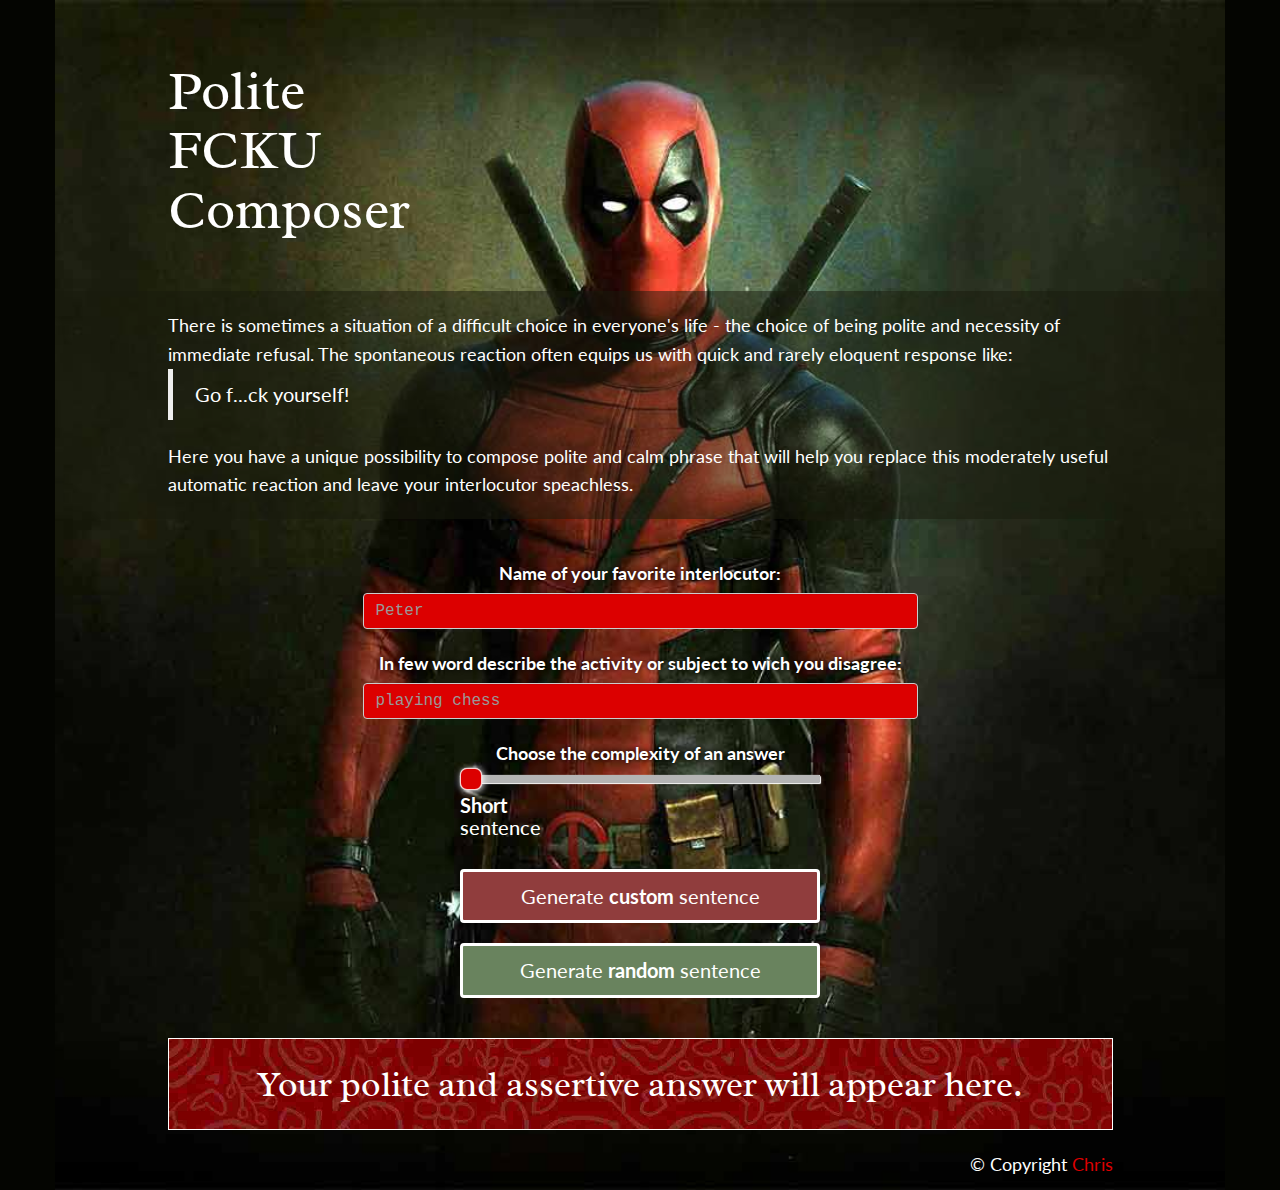
<file: project 5/project5/index.html>
<!doctype html>
<html>

<head>
  <meta name="viewport" content="width=device-width, initial-scale=1.0">
  <meta charset="utf-8">
  <meta name="description" content="Simple, funny and a bit suicidal way to compose assertive refusal.">

  <!-- Twitter Card data -->
  <meta name="twitter:card" content="Simple, funny and a bit suicidal way to compose assertive refusal."/>
  <meta name="twitter:site" content="@kristoferekuku"/>
  <meta name="twitter:title" content="Polite FCKU Composer"/>
  <meta name="twitter:description" content="Simple, funny and a bit suicidal way to compose assertive refusal."/>
  <meta name="twitter:creator" content="@kristoferekuku"/>
  <meta name="twitter:image" content="http://coaching.o12.pl/project5/images/icon.jpg"/>

  <!-- Open Graph data -->
  <meta property="og:title" content="Polite FCKU Composer" />
  <meta property="og:type" content="article" />
  <meta property="og:url" content="http://coaching.o12.pl/project5/" />
  <meta property="og:image" content="http://coaching.o12.pl/project5/images/icon.jpg" />
  <meta property="og:description" content="Simple, funny and a bit suicidal way to compose assertive refusal." />
  <meta property="og:site_name" content="FCKU composer" />
  <meta property="fb:admins" content="kristoferekuku" />

  <link rel="stylesheet" href="./css/bootstrap.min.css">
  <link rel="stylesheet" href="./css/bootstrap-theme.min.css">
  <link rel="stylesheet" href="./css/style.css">
  <title>Polite FCKU Composer</title>

</head>

<body>
  <div class="container">
    <header class="row">
      <div class="hidden-xs col-sm-1">
      </div>
      <div class="col-xs-12 col-sm-4">
        <h1>
          Polite <br>FCKU <br>Composer
        </h1>
      </div>
      <div class="hidden-xs col-sm-1">
      </div>
    </header>
    <div class="main">
      <section id="introduction" class="row">
        <div class="hidden-xs col-sm-1">
        </div>
        <div class="col-xs-12 col-sm-10">
          There is sometimes a situation of a difficult choice in everyone's life - the choice of being polite and necessity of immediate refusal. The spontaneous reaction often equips us with quick and rarely eloquent response like:
          <blockquote cite="http://">
            Go f...ck yourself!
          </blockquote>

          Here you have a unique possibility to compose polite and calm phrase that will help you replace this moderately useful automatic reaction and leave your interlocutor speachless.
        </div>
        <div class="hidden-xs col-sm-1">
        </div>
      </section>
      <section id="controls" class="row">
        <div class="col-xs-12 col-sm-8 col-sm-offset-2 col-md-6 col-md-offset-3">
          <label for="interlocutor">Name of your favorite interlocutor:</label>
          <input type="text" class="form-control" name="interlocutor" id="interlocutor" value="" placeholder="Peter">
          <div class="alert hidden">
            *This field should contain letters or numbers and can not be empty
          </div>
        </div>
        <div class="col-xs-12 col-sm-8 col-sm-offset-2 col-md-6 col-md-offset-3">
          <label for="activity">In few word describe the activity or subject to wich you disagree:</label>
          <input type="text" class="form-control" name="activity" id="activity" value="" placeholder="playing chess">
          <div class="alert hidden">
            *This field should contain letters or numbers and can not be empty
          </div>
        </div>
        <div class="col-xs-8 col-xs-offset-2 col-sm-4 col-sm-offset-4">
          <label for="length">Choose the complexity of an answer</label>
          <input type="range" name="complexity" id="complexity" value="1" min="1" max="3" step="1" onchange='handleChangeComplexity(event, "complexity", "sentence-complexity")'>
          <h4 class="text-left" id="sentence-complexity" ><strong>Short</strong><br/> sentence</h4>
        </div>
        <div class="col-xs-8 col-xs-offset-2 col-sm-6 col-sm-offset-3 col-md-4 col-md-offset-4">
          <button class="btn" type="button" id="generate-custom" name="button" value="" onclick='handleClickCustomButton("interlocutor", "activity", "complexity", "answer")'>Generate <strong>custom</strong> sentence</button>
        </div>
        <div class="col-xs-8 col-xs-offset-2 col-sm-6 col-sm-offset-3 col-md-4 col-md-offset-4">
          <button class="btn" type="button" id="generate-default" name="button" value="" onclick='handleClickDefaultButton("complexity", "answer")'>Generate <strong>random</strong> sentence</button>
        </div>
      </section>
      <section id="result" class="row">
        <div class="col-xs-12 col-sm-10 col-sm-offset-1">
          <div id="answer">
            Your polite and assertive answer will appear here.
          </div>
        </div>
      </section>
    </div>
    <footer class="row">
      <div class="col-xs-12 col-sm-10 col-sm-offset-1">
        <a class="hidden" href="http://www.freepik.com/free-vector/pink-valentines-pattern-with-hearts-and-plants_1023157.htm">Pattern designed by Freepik</a>
        &copy; Copyright <a href="http://github.com/kristoferek">Chris</a>
      </div>
    </footer>

  </div>
  <script src="./js/app.js"></script>
</body>

</html>
</file>
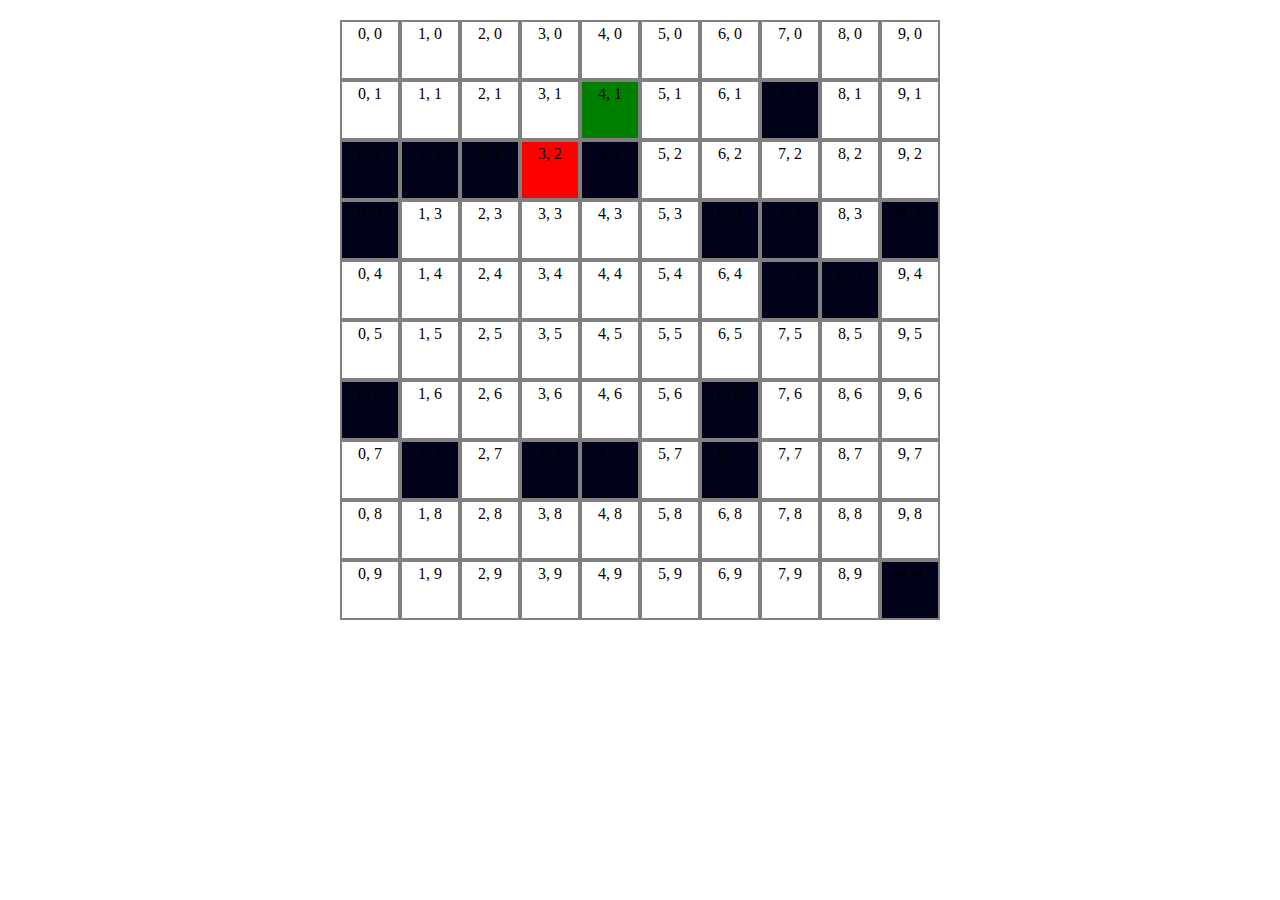
<file: project 6/step 1/index.html>
<!doctype html>
<html>

<head>
  <meta name="viewport" content="width=device-width, initial-scale=1.0">
  <meta charset="utf-8">
  <meta name="description" content="Simple, funny game in js.">

  <!-- Twitter Card data -->
  <meta name="twitter:card" content="Simple, funny game in js."/>
  <meta name="twitter:site" content="@kristoferekuku"/>
  <meta name="twitter:title" content="Game - Shoot him down!"/>
  <meta name="twitter:description" content="Simple, funny game in js."/>
  <meta name="twitter:creator" content="@kristoferekuku"/>
  <meta name="twitter:image" content="http://coaching.o12.pl/project5/images/icon.jpg"/>

  <!-- Open Graph data -->
  <meta property="og:title" content="Shoot him down!" />
  <meta property="og:type" content="article" />
  <meta property="og:url" content="http://coaching.o12.pl/project6/" />
  <meta property="og:image" content="" />
  <meta property="og:description" content="Simple, funny game in js." />
  <meta property="og:site_name" content="Shoot him down!" />
  <meta property="fb:admins" content="kristoferekuku" />

  <link rel="stylesheet" href="./css/normalize.css">
  <link rel="stylesheet" href="./css/style.css">
  <title>Game - Shoot him down!</title>

</head>

<body>
  <div class="container">
    <section>
      <div class="" id="informations">

      </div>
    </section>
    <div class="" id="board">

    </div>
    <section>
    </section>

  </div>
  <script src="https://ajax.googleapis.com/ajax/libs/jquery/3.2.1/jquery.min.js"></script>
  <script src="./js/app.js"></script>
</body>

</html>
</file>
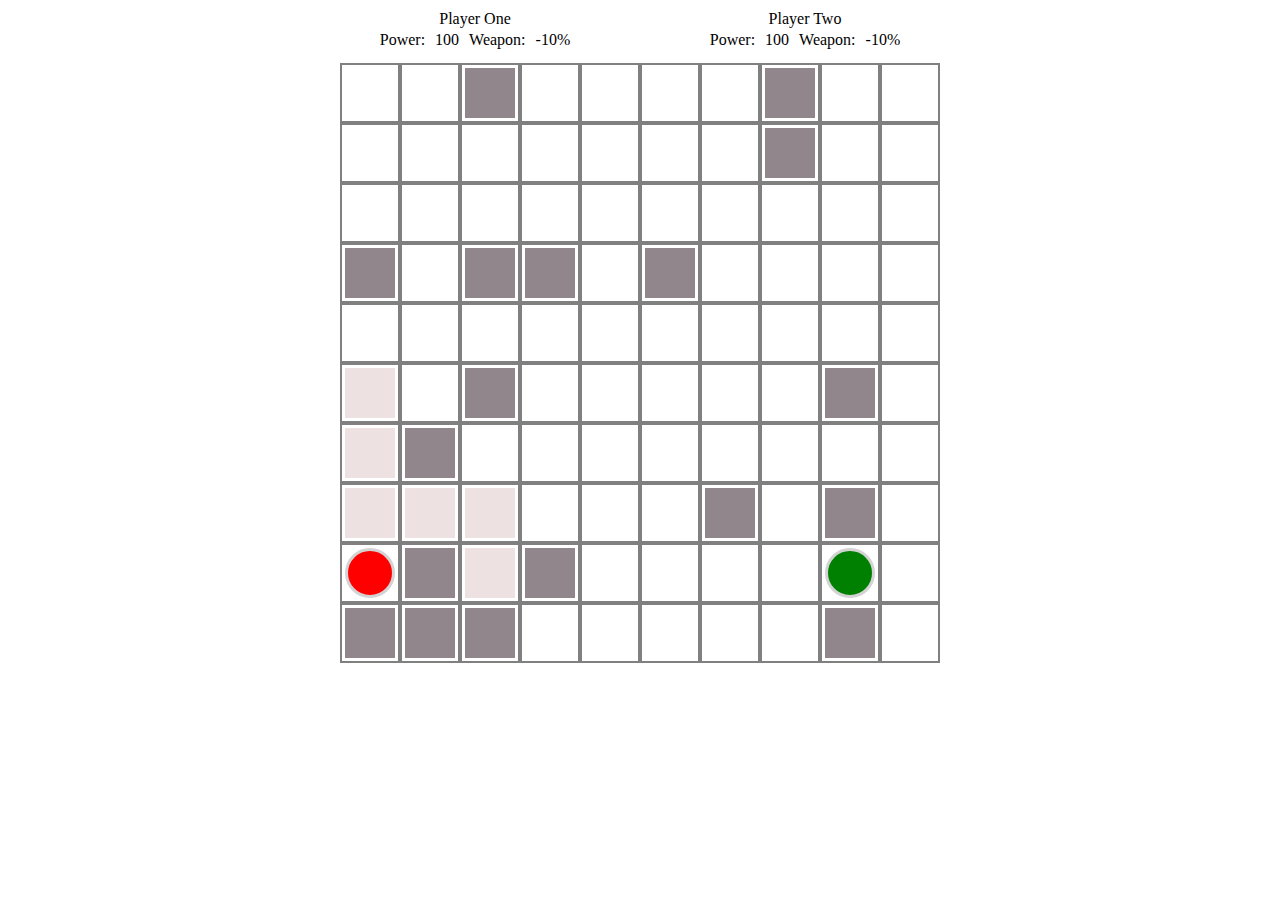
<file: project 6/step 2/index.html>
<!doctype html>
<html>

<head>
  <meta name="viewport" content="width=device-width, initial-scale=1.0">
  <meta charset="utf-8">
  <meta name="description" content="Simple, funny game in js.">

  <!-- Twitter Card data -->
  <meta name="twitter:card" content="Simple, funny game in js."/>
  <meta name="twitter:site" content="@kristoferekuku"/>
  <meta name="twitter:title" content="Game - Shoot him down!"/>
  <meta name="twitter:description" content="Simple, funny game in js."/>
  <meta name="twitter:creator" content="@kristoferekuku"/>
  <meta name="twitter:image" content="http://coaching.o12.pl/project5/images/icon.jpg"/>

  <!-- Open Graph data -->
  <meta property="og:title" content="Shoot him down!" />
  <meta property="og:type" content="article" />
  <meta property="og:url" content="http://coaching.o12.pl/project6/" />
  <meta property="og:image" content="" />
  <meta property="og:description" content="Simple, funny game in js." />
  <meta property="og:site_name" content="Shoot him down!" />
  <meta property="fb:admins" content="kristoferekuku" />

  <link rel="stylesheet" href="./css/normalize.css">
  <link rel="stylesheet" href="./css/style.css">
  <title>Game - Shoot him down!</title>

</head>

<body>
  <div class="container">
    <section>
      <div class="" id="informations">

      </div>
    </section>
    <div class="" id="board">

    </div>
    <section>
    </section>

  </div>
  <script src="./js/jquery-3.1.1.min.js"></script>
  <script src="./js/game.js" type="text/javascript" charset="utf-8"></script>
  <script src="./js/display.js"></script>
  <script src="./js/handle.js"></script>
  <script src="./js/app.js"></script>
</body>

</html>
</file>
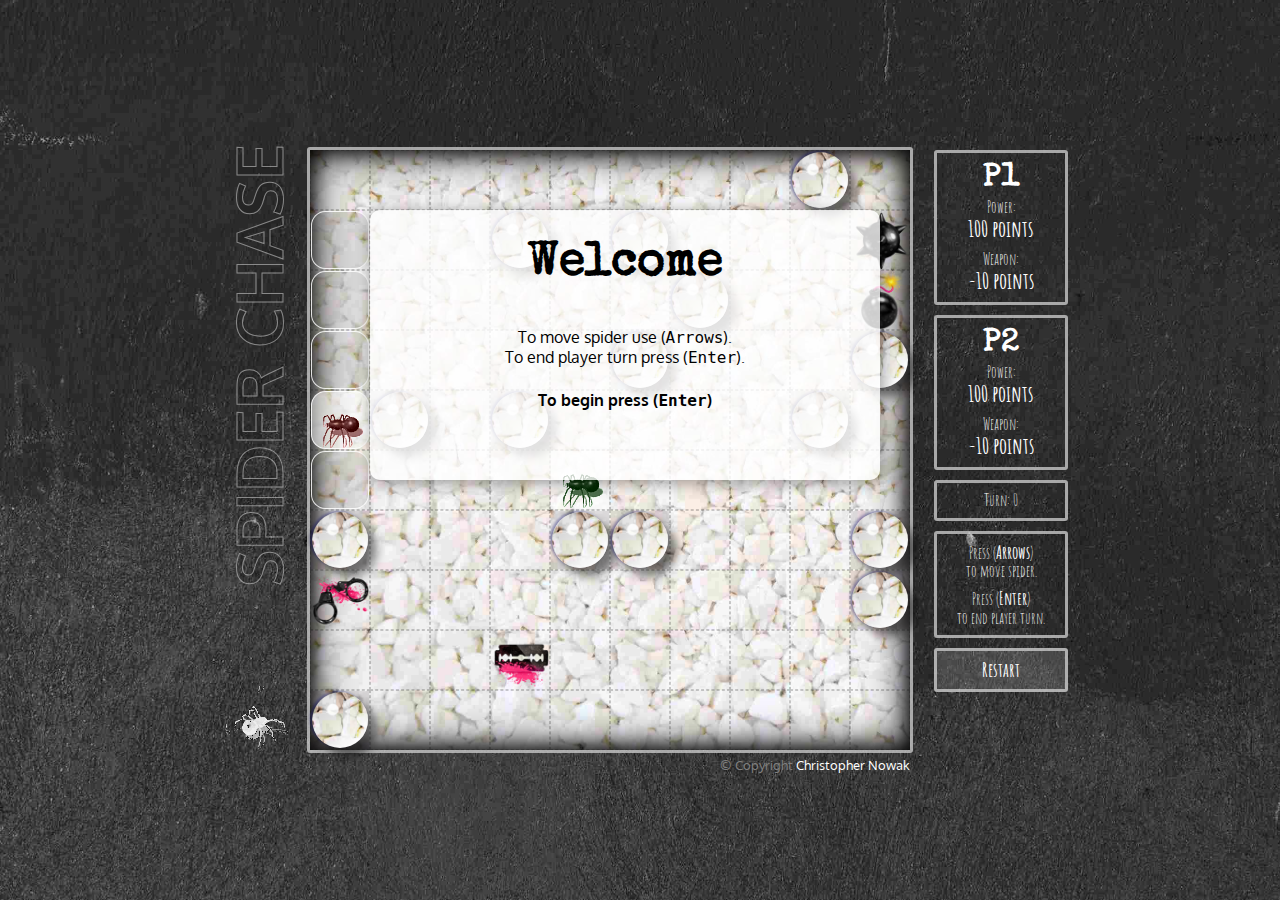
<file: project 6/step 3/index.html>
<!doctype html>
<html>
  <head>
    <meta name="viewport" content="width=device-width, initial-scale=1.0">
    <meta charset="utf-8">
    <meta name="description" content="Spider board game in javascript">

    <!-- Twitter Card data -->
    <meta name="twitter:card" content="Spider board game in javascript"/>
    <meta name="twitter:site" content="@kristoferekuku"/>
    <meta name="twitter:title" content="Spider chase"/>
    <meta name="twitter:description" content="Simple, funny game in javascript"/>
    <meta name="twitter:creator" content="@kristoferekuku"/>
    <meta name="twitter:image" content="http://coaching.o12.pl/project5/images/icon.jpg"/>

    <!-- Open Graph data -->
    <meta property="og:title" content="Spider chase" />
    <meta property="og:type" content="article" />
    <meta property="og:url" content="http://coaching.o12.pl/project6/" />
    <meta property="og:image" content="" />
    <meta property="og:description" content="Spider board game in javascript" />
    <meta property="og:site_name" content="Spider chase" />
    <meta property="fb:admins" content="kristoferekuku" />

    <link rel="stylesheet" href="./css/normalize.css">
    <link rel="stylesheet" href="./css/style.css">
    <title>Spider Chase - javascript board game!</title>
  </head>
  <body>
    <div class="container">
      <header class="" id="gameTitle">

      </header>
      <section class="" id="board">

      </section>
      <aside class="" id="informations">

      </aside>
    </div>
    <script src="./js/lib/jquery-3.1.1.min.js"></script>
    <!-- <script src="./js/lib/compressed.js"></script> -->
    <script src="./js/src/game.js" type="text/javascript" charset="utf-8"></script>
    <script src="./js/src/display.js" type="text/javascript" charset="utf-8"></script>
    <script src="./js/src/handle.js" type="text/javascript" charset="utf-8"></script>
    <script src="./js/src/app.js" type="text/javascript" charset="utf-8"></script>
  </body>
</html>
</file>
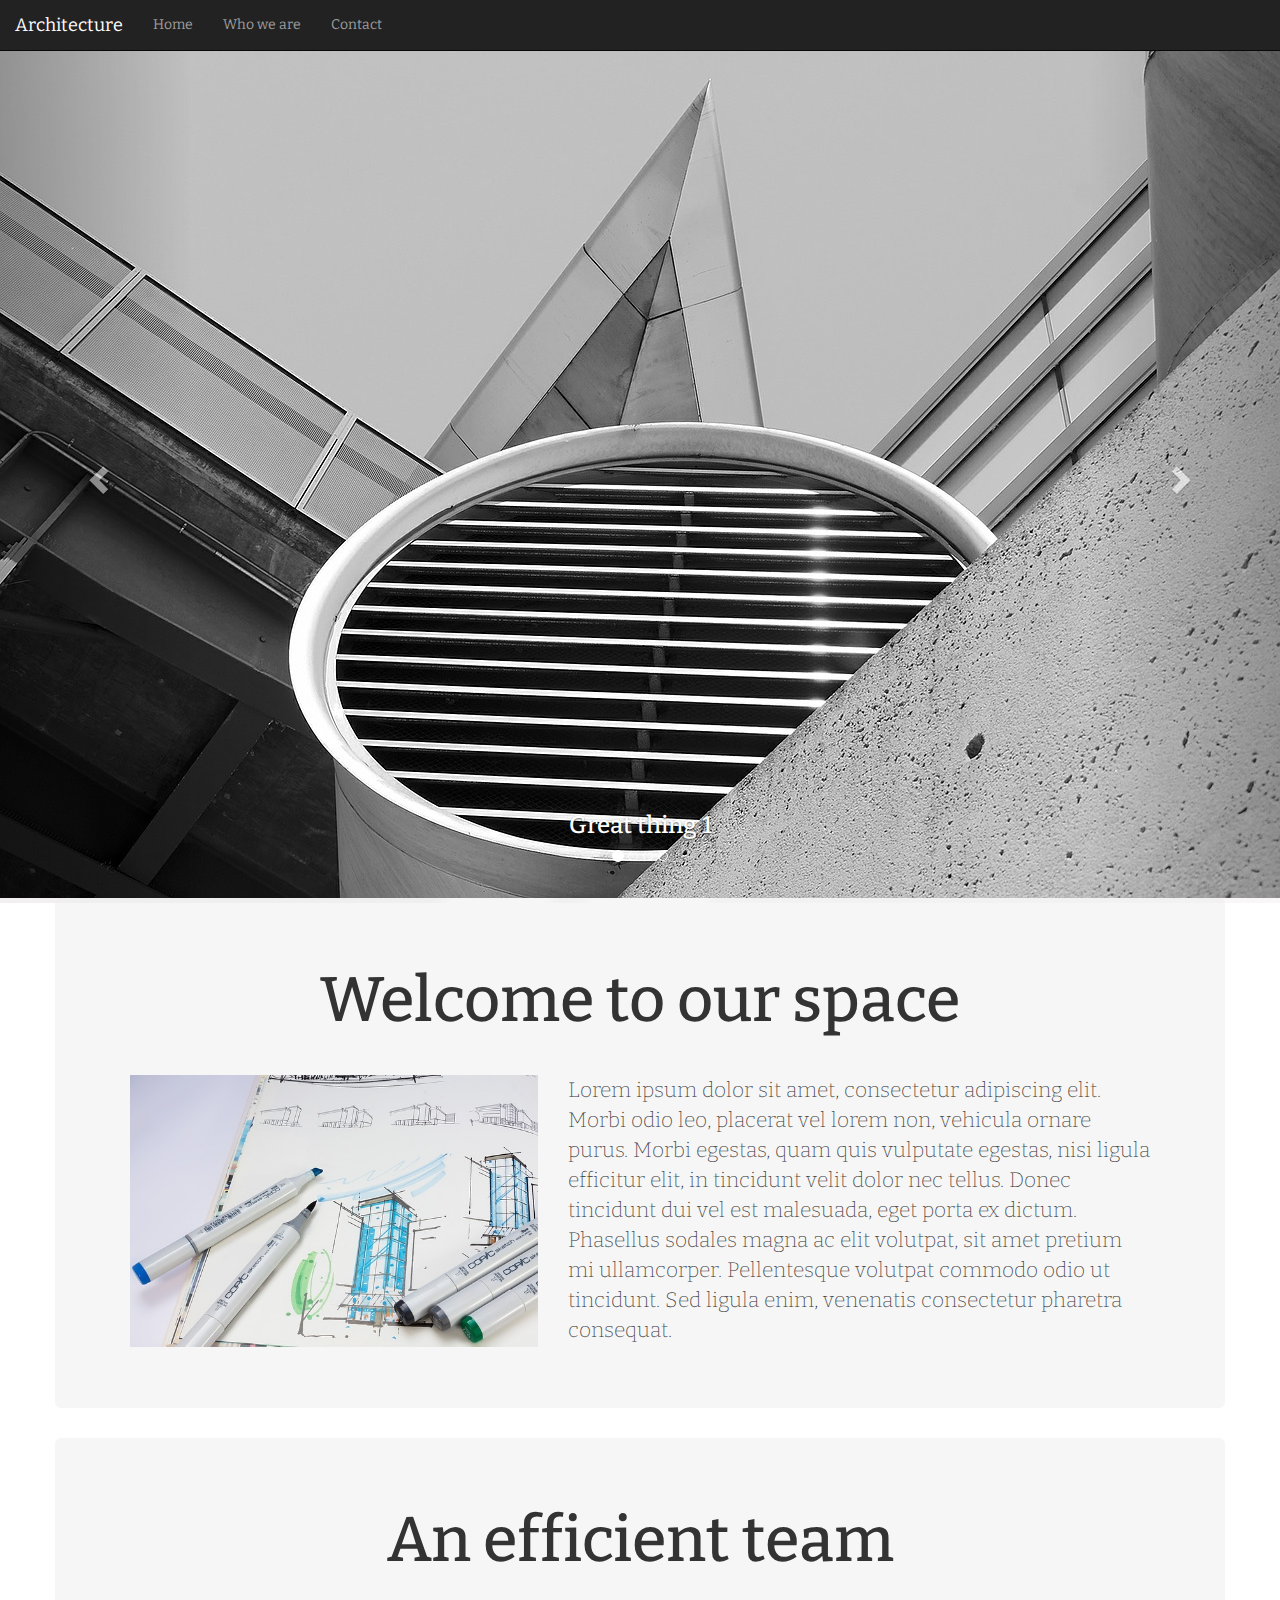
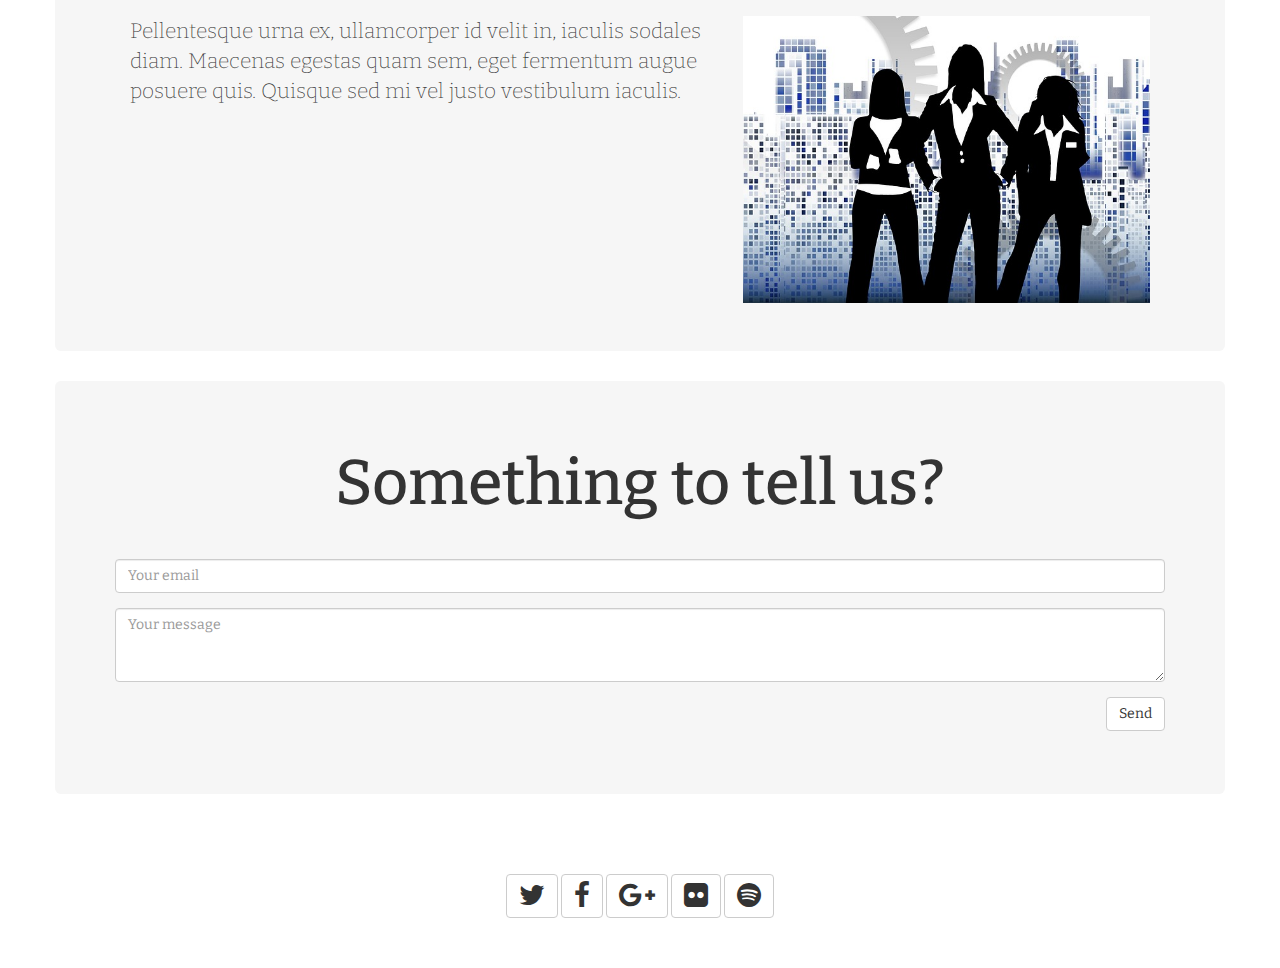
<file: project 3/bootstrap/complex page/index.html>
<!DOCTYPE html>
<html>

  <head>

    <meta charset="utf-8">
    <meta http-equiv="X-UA-Compatible" content="IE=edge">
    <meta name="viewport" content="width=device-width, initial-scale=1">
    <title>Architecture</title>
    <meta name="description" content="Architecture">

    <link href="https://maxcdn.bootstrapcdn.com/bootstrap/3.3.1/css/bootstrap.min.css" rel="stylesheet">
    <link href="https://maxcdn.bootstrapcdn.com/font-awesome/4.3.0/css/font-awesome.min.css" rel="stylesheet">
    <link href="https://fonts.googleapis.com/css?family=Bitter" rel="stylesheet">

    <!-- HTML5 Shim and Respond.js IE8 support of HTML5 elements and media queries -->
    <!-- WARNING: Respond.js doesn't work if you view the page via file:// -->
    <!--[if lt IE 9]>
      <script src="https://oss.maxcdn.com/html5shiv/3.7.2/html5shiv.min.js"></script>
      <script src="https://oss.maxcdn.com/respond/1.4.2/respond.min.js"></script>
    <![endif]-->

    <style type="text/css">

      /* Styles de base */
      body {
        background: url('assets/img/fond.jpg') no-repeat center center fixed;
        -webkit-background-size: cover;
        -moz-background-size: cover;
        background-size: cover;
        -o-background-size: cover;
        margin-top: 50px;
        font-family: 'Bitter', serif;
      }

      /* Images */
      img {
        width: 100%;
      }

      /* jubotron */
      .jumbotron{
        background-color: rgba(238, 238, 238, 0.5);
      }
      .jumbotron h1{
        margin-bottom: 40px; 
      }

      /* footer */
      footer{
        padding-top: 50px;
        padding-bottom: 50px;
        text-align: center;
      }

    </style>

  </head>

  <body id="page-top">

    <header>

      <!-- Navigation
      ================================================== -->
      <nav class="navbar navbar-inverse navbar-fixed-top">
        <div class="container-fluid">
          <!-- Brand and toggle grouped for better mobile display -->
          <div class="navbar-header">
            <button type="button" class="navbar-toggle collapsed" data-toggle="collapse" data-target="#main-navbar-collapse" aria-expanded="false">
              <span class="sr-only">Toggle navigation</span>
              <span class="icon-bar"></span>
              <span class="icon-bar"></span>
              <span class="icon-bar"></span>
            </button>
            <a class="navbar-brand" href="#page-top">Architecture</a>
          </div>
          <!-- Collect the nav links for toggling -->
          <div class="collapse navbar-collapse" id="main-navbar-collapse">
            <ul class="nav navbar-nav">
              <li class="hidden"><a href="#page-top"></a></li>
              <li><a href="#home">Home</a></li>
              <li><a href="#who">Who we are</a></li>
              <li><a href="#contact">Contact</a></li>
            </ul>
        </div>
      </nav>

    </header>

    <!-- Caroussel
    ================================================== -->
    <div id="carousel-generic" class="carousel slide" data-ride="carousel">
      <!-- Indicators -->
      <ol class="carousel-indicators">
        <li data-target="#carousel-generic" data-slide-to="0" class="active"></li>
        <li data-target="#carousel-generic" data-slide-to="1"></li>
        <li data-target="#carousel-generic" data-slide-to="2"></li>
        <li data-target="#carousel-generic" data-slide-to="3"></li>
      </ol>

      <!-- Wrapper for slides -->
      <div class="carousel-inner" role="listbox">
        <div class="item active">
          <img src="assets/img/archi1.jpg" alt="Architecture">
          <div class="carousel-caption">
            <h3>Great thing 1</h3>
          </div>
        </div>
        <div class="item">
          <img src="assets/img/archi2.jpg" alt="Architecture">
          <div class="carousel-caption">
            <h3>Great thing 2</h3>
          </div>
        </div>
        <div class="item">
          <img src="assets/img/archi3.jpg" alt="Architecture">
          <div class="carousel-caption">
            <h3>Great thing 3</h3>
          </div>
        </div>
        <div class="item">
          <img src="assets/img/archi4.jpg" alt="Architecture">
          <div class="carousel-caption">
            <h3>Great thing 4</h3>
          </div>
        </div>
      </div>

      <!-- Controls -->
      <a class="left carousel-control" href="#carousel-generic" role="button" data-slide="prev">
        <span class="glyphicon glyphicon-chevron-left" aria-hidden="true"></span>
        <span class="sr-only">Previous</span>
      </a>
      <a class="right carousel-control" href="#carousel-generic" role="button" data-slide="next">
        <span class="glyphicon glyphicon-chevron-right" aria-hidden="true"></span>
        <span class="sr-only">Next</span>
      </a>
    </div>

    <!-- Corps de page déjà codé
    ================================================== -->
    <div class="container">

      <div class="jumbotron container row" id="home">
        <h1 class="text-center">Welcome to our space</h1>
        <img class="col-sm-12 col-md-5" src="assets/img/accueil.jpg" alt="Accueil">
        <p class="col-sm-12 col-md-7">Lorem ipsum dolor sit amet, consectetur adipiscing elit. Morbi odio leo, placerat vel lorem non, vehicula ornare purus. Morbi egestas, quam quis vulputate egestas, nisi ligula efficitur elit, in tincidunt velit dolor nec tellus. Donec tincidunt dui vel est malesuada, eget porta ex dictum. Phasellus sodales magna ac elit volutpat, sit amet pretium mi ullamcorper. Pellentesque volutpat commodo odio ut tincidunt. Sed ligula enim, venenatis consectetur pharetra consequat.</p>
      </div>

      <div class="jumbotron container row" id="who">
        <h1 class="text-center">An efficient team</h1>
        <img class="col-sm-12 col-md-5 col-md-push-7" src="assets/img/equipe.jpg" alt="Equipe">
        <p class="col-sm-12 col-md-7 col-md-pull-5">Pellentesque urna ex, ullamcorper id velit in, iaculis sodales diam. Maecenas egestas quam sem, eget fermentum augue posuere quis. Quisque sed mi vel justo vestibulum iaculis.
      </div>

      <div class="jumbotron row" id="contact">
        <h1 class="text-center">Something to tell us?</h1>
        <form role="form" class="row">
          <div class="form-group col-lg-12">
            <input type="email" class="form-control" placeholder="Your email">
          </div>
          <div class="form-group col-lg-12">
            <textarea class="form-control" rows="3" placeholder="Your message"></textarea>
          </div>
          <div class="form-group col-lg-12">
            <button type="submit" class="btn btn-default pull-right">Send</button>
          </div>
        </form>
      </div>

    </div>

    <!-- Pied de page
    ================================================== -->
    <footer class="row">
      <a class="btn btn-default" href="#"><i class="fa fa-twitter fa-2x"></i></a>
      <a class="btn btn-default" href="#"><i class="fa fa-facebook fa-2x"></i></a>
      <a class="btn btn-default" href="#"><i class="fa fa-google-plus fa-2x"></i></a>
      <a class="btn btn-default" href="#"><i class="fa fa-flickr fa-2x"></i></a>
      <a class="btn btn-default" href="#"><i class="fa fa-spotify fa-2x"></i></a>
    </footer>

    <!-- jQuery -->
    <script src="https://ajax.googleapis.com/ajax/libs/jquery/2.1.1/jquery.min.js"></script>
    <!-- Javascript de Bootstrap -->
    <script src="https://maxcdn.bootstrapcdn.com/bootstrap/3.2.0/js/bootstrap.min.js"></script>

    <script>
      // Scrollspy fluide
      $(function () {
        $('header a').on('click', function(e) {
          e.preventDefault();
          var hash = this.hash;
          $('html, body').animate({
            scrollTop: $(this.hash).offset().top
          }, 1000, function(){
            window.location.hash = hash;
          });
        });
      });
    </script>

  </body>

</html>
</file>
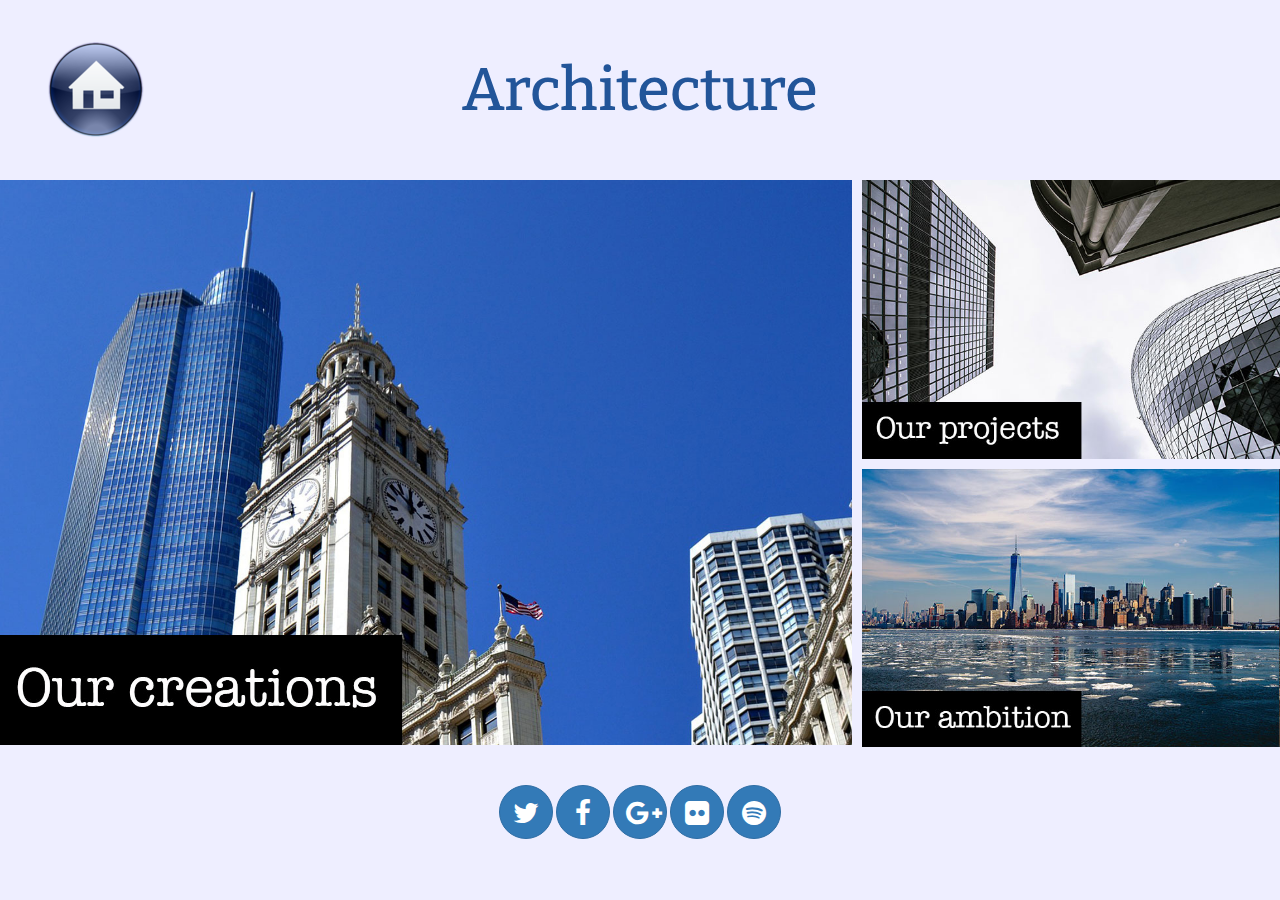
<file: project 3/bootstrap/simple page/index.html>
<!DOCTYPE html>
<html>

  <head>

    <meta charset="utf-8">
    <meta http-equiv="X-UA-Compatible" content="IE=edge">
    <meta name="viewport" content="width=device-width, initial-scale=1">
    <title>Architecture</title>
    <meta name="description" content="Architecture">

    <link href="https://maxcdn.bootstrapcdn.com/bootstrap/3.3.4/css/bootstrap.min.css" rel="stylesheet">
    <link href="https://maxcdn.bootstrapcdn.com/font-awesome/4.3.0/css/font-awesome.min.css" rel="stylesheet">
    <link href='http://fonts.googleapis.com/css?family=Bitter' rel='stylesheet' type='text/css'>

    <!-- HTML5 Shim and Respond.js IE8 support of HTML5 elements and media queries -->
    <!-- WARNING: Respond.js doesn't work if you view the page via file:// -->
    <!--[if lt IE 9]>
      <script src="https://oss.maxcdn.com/html5shiv/3.7.2/html5shiv.min.js"></script>
      <script src="https://oss.maxcdn.com/respond/1.4.2/respond.min.js"></script>
    <![endif]-->

    <style type="text/css">

      /* Styles de base */
      body {
        font-family: 'Bitter', serif;
        background-color: #eef;
        color: #259;
      }
      nav img {
        width: 100%;
      }

      /* Styles pour les smartphones */
      #left, #side1, #side2 {
        padding: 10px 15px 0 15px;
      }

      /* Styles pour les tablettes */
      @media (min-width: 768px) {
        #left{
          /*padding: 0; this overrides bootstrap default left and right padding for columns!*/
        }
        #side1 {
          padding: 10px 5px 0 15px;
        }
        #side2 {
          padding: 10px 15px 0px 5px;
        }
      }

      /* Styles pour les écrans moyens et grands */
      @media (min-width: 992px) {
        #left{
          padding: 0 6px 0 15px;
        }
        #side1, #side2 {
          padding: 0 15px 10px 4px;
        }
      }
      /* Custom changes by Christopher nowak*/

      /* Header styling */
      header{
        height: 180px;
        padding-top: 60px;
        padding-bottom: 60px;
        /* for logo positioning */
        position: relative;
      }
      header h1{
        text-align: center;
        font-size: 60px;
        line-height: 60px;
        padding: 0;
        margin: 0;
      }
        /* Logo positioning */
      @keyframes logoAnimationShow {
      from {opacity: 0;}
      to {opacity: 1;}
      }
      .logo{
        position: absolute;
        top: 42px;
        left: 63px;
        animation-name: logoAnimationShow;
        animation-duration: 2s;
        animation-iteration-count: 1;
      }
      .logo img{
        width: 96px;
        height: 96px;
      }
        /*Logo hides on smartphones*/
      @media (max-width: 767px){
        .logo{
          display: none;
        }
      }

      @media (max-width: 767px){
        #left, #side1, #side2 {
          padding: 10px 25px 0 25px;
        }
      }

        /* Header text smaller on extrasmall screens */
      @media (max-width: 420px){
        header h1{
          font-size: 30px;
        }
      }
      /* Footer styling*/
      footer {
        height: 130px;
        padding-top: 28px;

      }
      .btn-circle{
        border-radius: 50%;
        width: 54px;
        height: 54px;
        padding-top: 13px;
        text-align: center;
      }

    </style>

  </head>

  <body class"container">
    <header class="row">
      <div class="logo">
        <a href="#">
          <img src="assets/img/home.png" alt="logo">
        </a>
      </div>
      <h1>Architecture</h1>
    </header>


    <nav class="row">
      <div id="left" class="col-sm-12 col-md-8">
        <a href="#"><img src="assets/img/city1.jpg" alt="Our creations"></a>
      </div>
      <div id="side1" class="col-sm-6 col-md-4">
        <a href="#"><img src="assets/img/side1.jpg" alt="Our projects"></a>
      </div>
      <div id="side2" class="col-sm-6 col-md-4">
        <a href="#"><img src="assets/img/side2.jpg" alt="Our ambitions"></a>
      </div>
    </nav>

    <footer class="row">
      <div class="col-xs-12 text-center">
        <a href="#">
          <div class="btn btn-primary btn-circle">
            <i class="fa fa-twitter fa-2x"></i>
          </div>
        </a>
        <a class="btn btn-primary btn-circle" href="#"><i class="fa fa-facebook fa-2x"></i></a>
        <a class="btn btn-primary btn-circle" href="#"><i class="fa fa-google-plus fa-2x"></i></a>
        <a class="btn btn-primary btn-circle" href="#"><i class="fa fa-flickr fa-2x"></i></a>
        <a class="btn btn-primary btn-circle" href="#"><i class="fa fa-spotify fa-2x"></i></a>
      </div>
    </footer>

  </body>

</html>
</file>
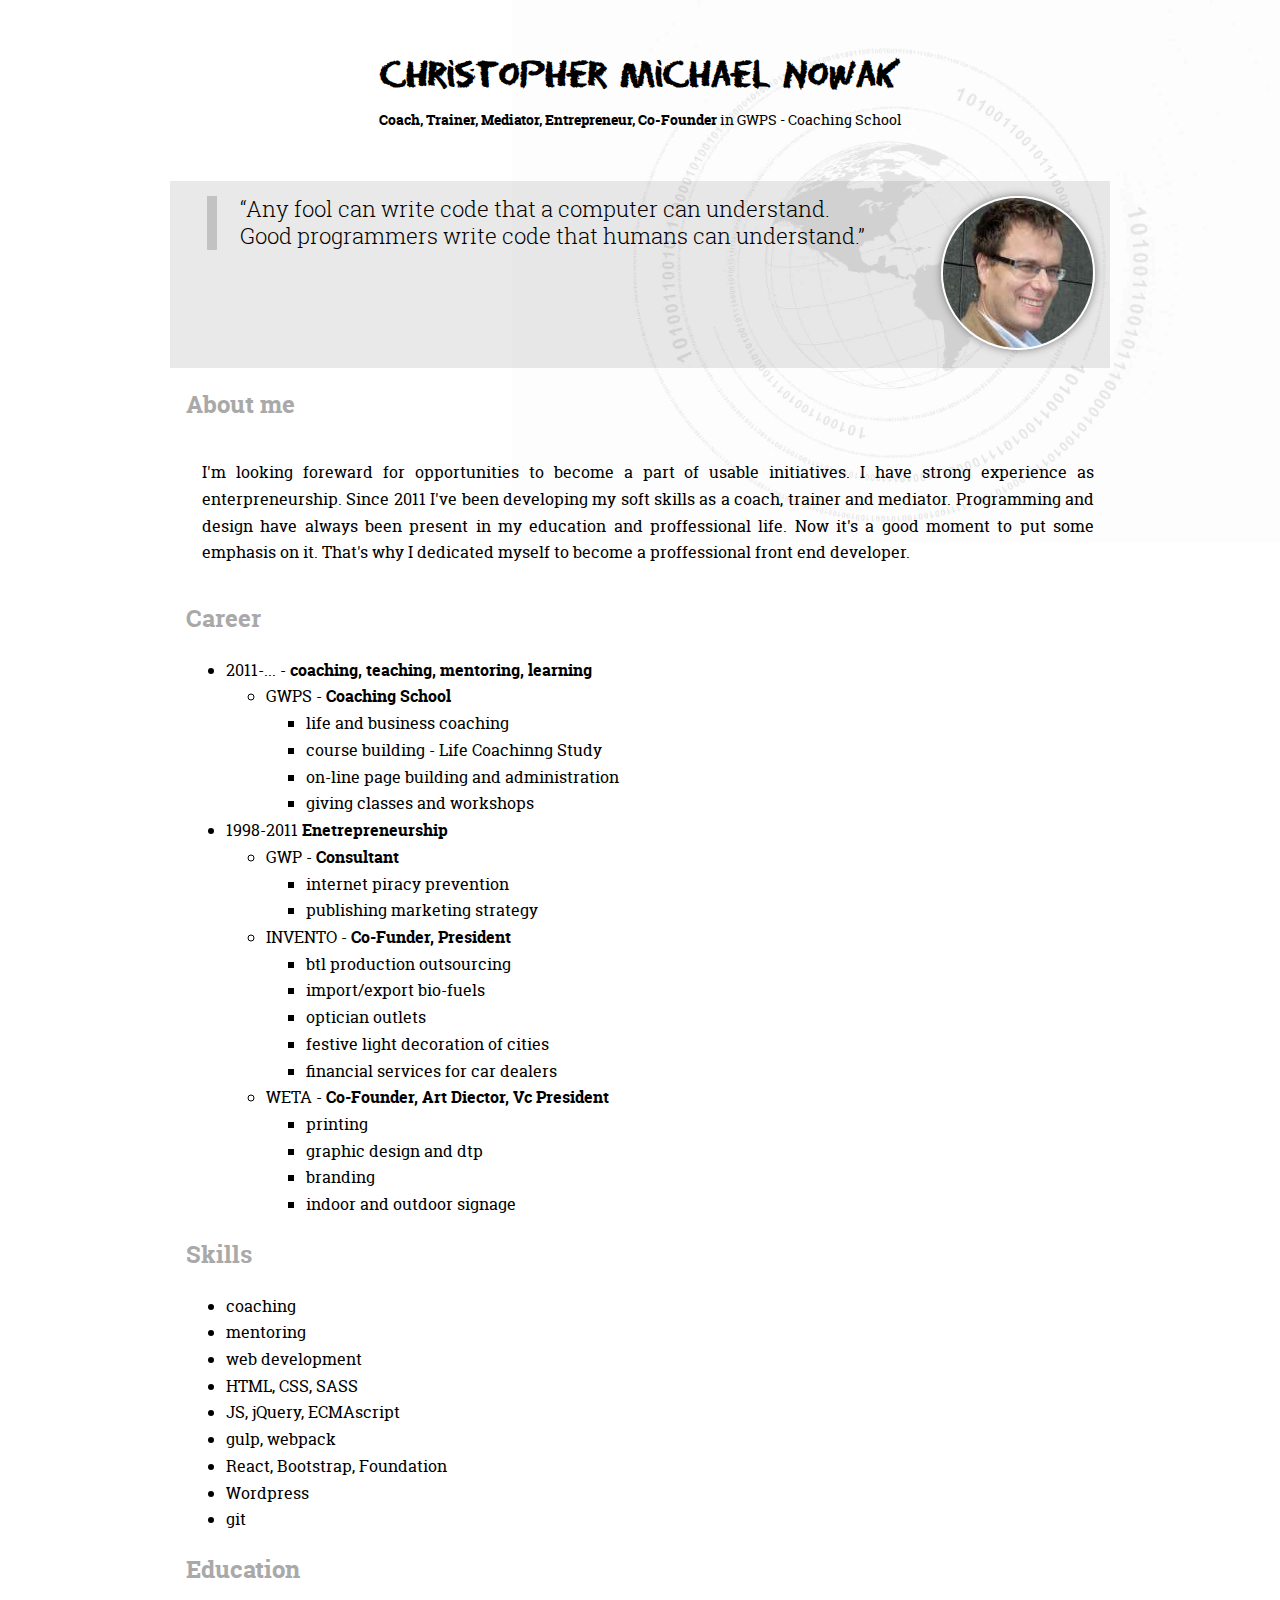
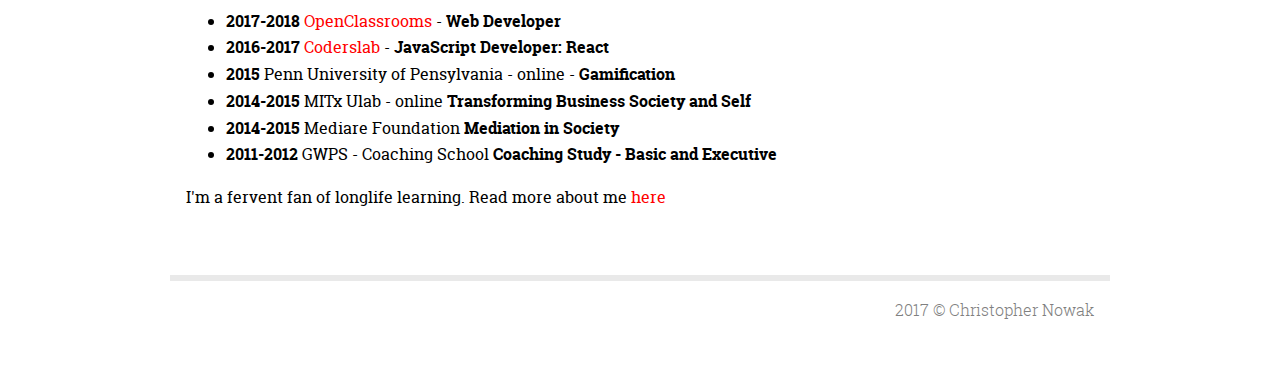
<file: project 2/HTML CSS/part 2/cv.html>
<!DOCTYPE html>
<html>
<header>
  <title>Chritopher Nowak CV</title>
  <meta charset="utf-8">
  <link rel="stylesheet" href="css/style.css">
</header>
<body>
  <!-- Title -->
  <div class="header">
    <h1>
      Christopher Michael Nowak
    </h1>
    <p class="subtitle"><em>Coach, trainer, mediator, entrepreneur, co-founder</em> in GWPS - Coaching School</p>
  </div>

  <!-- Photo and slogan -->
  <div class="subheader">
    <figure id="cv_photo">
      <a href="krzysztof_nowak.jpg">
        <img src="krzysztof_nowak_small.jpg" alt="Small photo of me" title="Click to enlarge!"/>
      </a>
    </figure>
    <q cite="https://medium.com/frontend-and-beyond/programmers-quote-cd2814af172e">Any fool can write code that a computer can understand. <br/>Good programmers write code that humans can understand.</q>
  </div>

  <!-- Sections of CV -->
  <div class="description">
    <h2 class="clear">
      About me
    </h2>
    <p>
      I'm looking foreward for opportunities to become a part of usable initiatives.
      I have strong experience as enterpreneurship. Since 2011 I've been developing my
      soft skills as a coach, trainer and mediator. Programming and design
      have always been present in my education and proffessional life. Now it's a good
      moment to put some emphasis on it. That's why I dedicated myself to become a proffessional
      front end developer.
    </p>
    <h2>Career</h2>
    <ul>
      <li>
        2011-... - <strong>coaching, teaching, mentoring, learning</strong>
        <ul>
          <li>
            GWPS - <em>Coaching School</em>
            <ul>
              <li>life and business coaching</li>
              <li>course building - Life Coachinng Study</li>
              <li>on-line page building and administration</li>
              <li>giving classes and workshops</li>
            </ul>
          </li>
        </ul>
      </li>
      <li>
        1998-2011 <strong>Enetrepreneurship</strong>
        <ul>
          <li>GWP - <em>consultant</em>
            <ul>
              <li>internet piracy prevention</li>
              <li>publishing marketing strategy</li>
            </ul>
          </li>
          <li>INVENTO - <em>co-funder, president</em>
            <ul>
              <li>btl production outsourcing</li>
              <li>import/export bio-fuels</li>
              <li>optician outlets</li>
              <li>festive light decoration of cities</li>
              <li>financial services for car dealers</li>
            </ul>
          </li>
          <li>
            WETA - <em>co-founder, art diector, vc president</em>
            <ul>
              <li>printing</li>
              <li>graphic design and dtp</li>
              <li>branding</li>
              <li>indoor and outdoor signage</li>
            </ul>
          </li>
        </ul>
      </li>
    </ul>
    <h2>Skills</h2>
    <ul>
      <li>coaching</li>
      <li>mentoring</li>
      <li>web development</li>
      <li>HTML, CSS, SASS</li>
      <li>JS, jQuery, ECMAscript</li>
      <li>gulp, webpack</li>
      <li>React, Bootstrap, Foundation</li>
      <li>Wordpress</li>
      <li>git</li>
    </ul>
    <h2>Education</h2>
    <ul>
      <li><em>2017-2018</em> <a href="https://openclassrooms.com/paths/web-developer-frontend">OpenClassrooms</a> - <strong>Web Developer</strong></li>
      <li><em>2016-2017</em> <a href="http://coderslab.pl/javascript-developer-react">Coderslab</a> - <strong>JavaScript Developer: React</strong></li>
      <li><em>2015</em> Penn University of Pensylvania - online - <strong>Gamification</strong></li>
      <li><em>2014-2015</em> MITx Ulab - online <strong>Transforming Business Society and Self</strong></li>
      <li><em>2014-2015</em> Mediare Foundation <strong>Mediation in Society</strong></li>
      <li><em>2011-2012</em> GWPS - Coaching School <strong>Coaching Study - Basic and Executive</strong></li>
    </ul>
  </div>
  <p>
    I'm a fervent fan of longlife learning. Read more about me <a href="https://www.linkedin.com/in/krzysztofmichalnowak/" target="_blank" alt="Linkedin profile">here</a>
  </p>
  <div id="footer">
    <p class="copyright">
      2017 &copy; Christopher Nowak
    </p>
  </div>
</body>
</html>
</file>
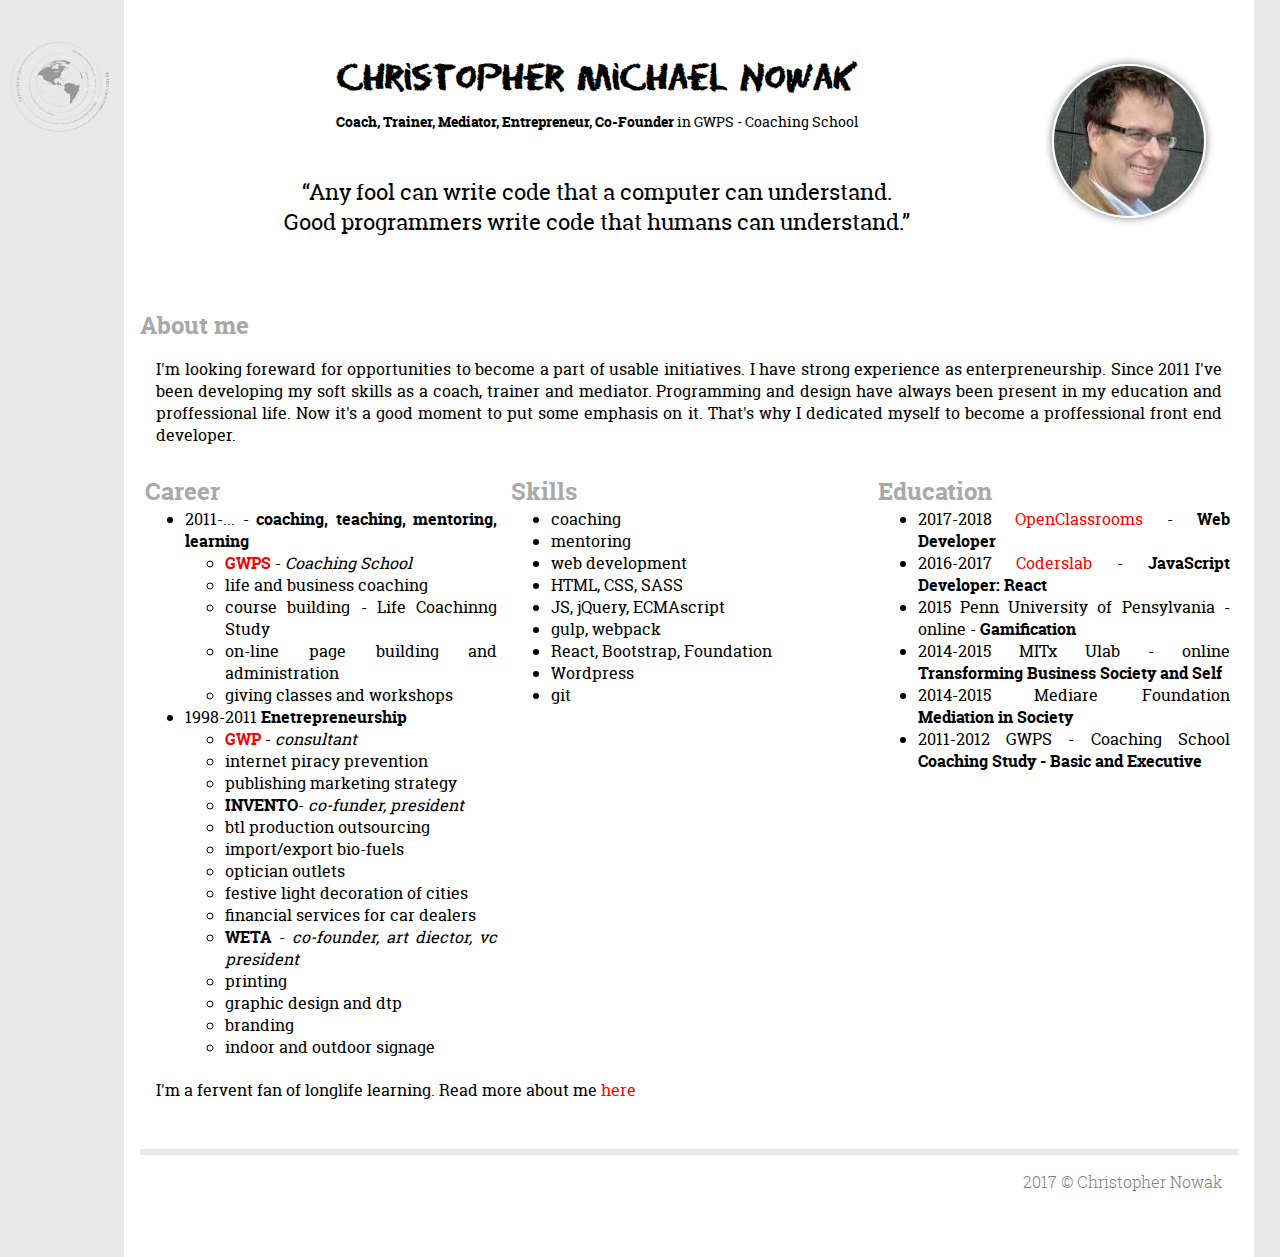
<file: project 2/HTML CSS/part 3/cv.html>
<!DOCTYPE html>
<html>
<head>
  <title>Chritopher Nowak CV - 3</title>
  <meta charset="utf-8">
  <link rel="stylesheet" href="css/style.css">
</head>

<body>
  <div class="main">

    <!--  aside -->
    <aside class="leftSide">
    </aside>
    <section class="rightSide">
      <!-- Title and photo -->
      <header>
        <figure id="cv_photo">
          <a href="krzysztof_nowak.jpg">
            <img src="krzysztof_nowak_small.jpg" alt="Small photo of me" title="Click to enlarge!"/>
          </a>
        </figure>
        <h1>
          Christopher Michael Nowak
        </h1>
        <p class="subtitle"><em>Coach, trainer, mediator, entrepreneur, co-founder</em> in GWPS - Coaching School</p>
        <q class="slogan" cite="https://medium.com/frontend-and-beyond/programmers-quote-cd2814af172e">Any fool can write code that a computer can understand. <br/>Good programmers write code that humans can understand.</q>
        <div class="clear"></div>
      </header>


      <section>
        <!-- Sections of CV -->
        <div id="aboutme">
          <header>
            <h2 class="clear">
              About me
            </h2>
          </header>
          <p>
            I'm looking foreward for opportunities to become a part of usable initiatives.
            I have strong experience as enterpreneurship. Since 2011 I've been developing my
            soft skills as a coach, trainer and mediator. Programming and design
            have always been present in my education and proffessional life. Now it's a good
            moment to put some emphasis on it. That's why I dedicated myself to become a proffessional
            front end developer.
          </p>
        </div>
        <div id="career">
          <header>
            <h2>Career</h2>
          </header>
          <ul>
            <li>
              2011-... - <strong>coaching, teaching, mentoring, learning</strong>
              <ul>
                <li><strong><a href="http://gwps.pl" alt="Go to GWPS page">GWPS</a></strong> - <em>Coaching School</em></li>
                <li>life and business coaching</li>
                <li>course building - Life Coachinng Study</li>
                <li>on-line page building and administration</li>
                <li>giving classes and workshops</li>
              </ul>
            </li>
            <li>
              1998-2011 <strong>Enetrepreneurship</strong>
              <ul>
                <li><strong><a href="http://gwp.pl" alt="GWP bookstore">GWP</a></strong> - <em>consultant</em></li>
                <li>internet piracy prevention</li>
                <li>publishing marketing strategy</li>
                <li><strong>INVENTO</strong>- <em>co-funder, president</em></li>
                <li>btl production outsourcing</li>
                <li>import/export bio-fuels</li>
                <li>optician outlets</li>
                <li>festive light decoration of cities</li>
                <li>financial services for car dealers</li>
                <li><strong>WETA</strong> - <em>co-founder, art diector, vc president</em></li>
                <li>printing</li>
                <li>graphic design and dtp</li>
                <li>branding</li>
                <li>indoor and outdoor signage</li>
              </ul>
            </li>
          </ul>
        </div>
        <div id="skills">
          <header>
            <h2>Skills</h2>
          </header>
          <ul>
            <li>coaching</li>
            <li>mentoring</li>
            <li>web development</li>
            <li>HTML, CSS, SASS</li>
            <li>JS, jQuery, ECMAscript</li>
            <li>gulp, webpack</li>
            <li>React, Bootstrap, Foundation</li>
            <li>Wordpress</li>
            <li>git</li>
          </ul>
        </div>
        <div id="education">
          <header>
            <h2>Education</h2>
          </header>
          <ul>
            <li>2017-2018 <a href="https://openclassrooms.com/paths/web-developer-frontend">OpenClassrooms</a> - <strong>Web Developer</strong></li>
            <li>2016-2017 <a href="http://coderslab.pl/javascript-developer-react">Coderslab</a> - <strong>JavaScript Developer: React</strong></li>
            <li>2015 Penn University of Pensylvania - online - <strong>Gamification</strong></li>
            <li>2014-2015 MITx Ulab - online <strong>Transforming Business Society and Self</strong></li>
            <li>2014-2015 Mediare Foundation <strong>Mediation in Society</strong></li>
            <li>2011-2012 GWPS - Coaching School <strong>Coaching Study - Basic and Executive</strong></li>
          </ul>
        </div>
        <p>
          I'm a fervent fan of longlife learning. Read more about me <a href="https://www.linkedin.com/in/krzysztofmichalnowak/" target="_blank" alt="Linkedin profile">here</a>
        </p>
      </section>
      <footer>
        <p class="copyright">
          2017 &copy; Christopher Nowak
        </p>
      </footer>
    </section>
  </div>
</body>
</html>
</file>
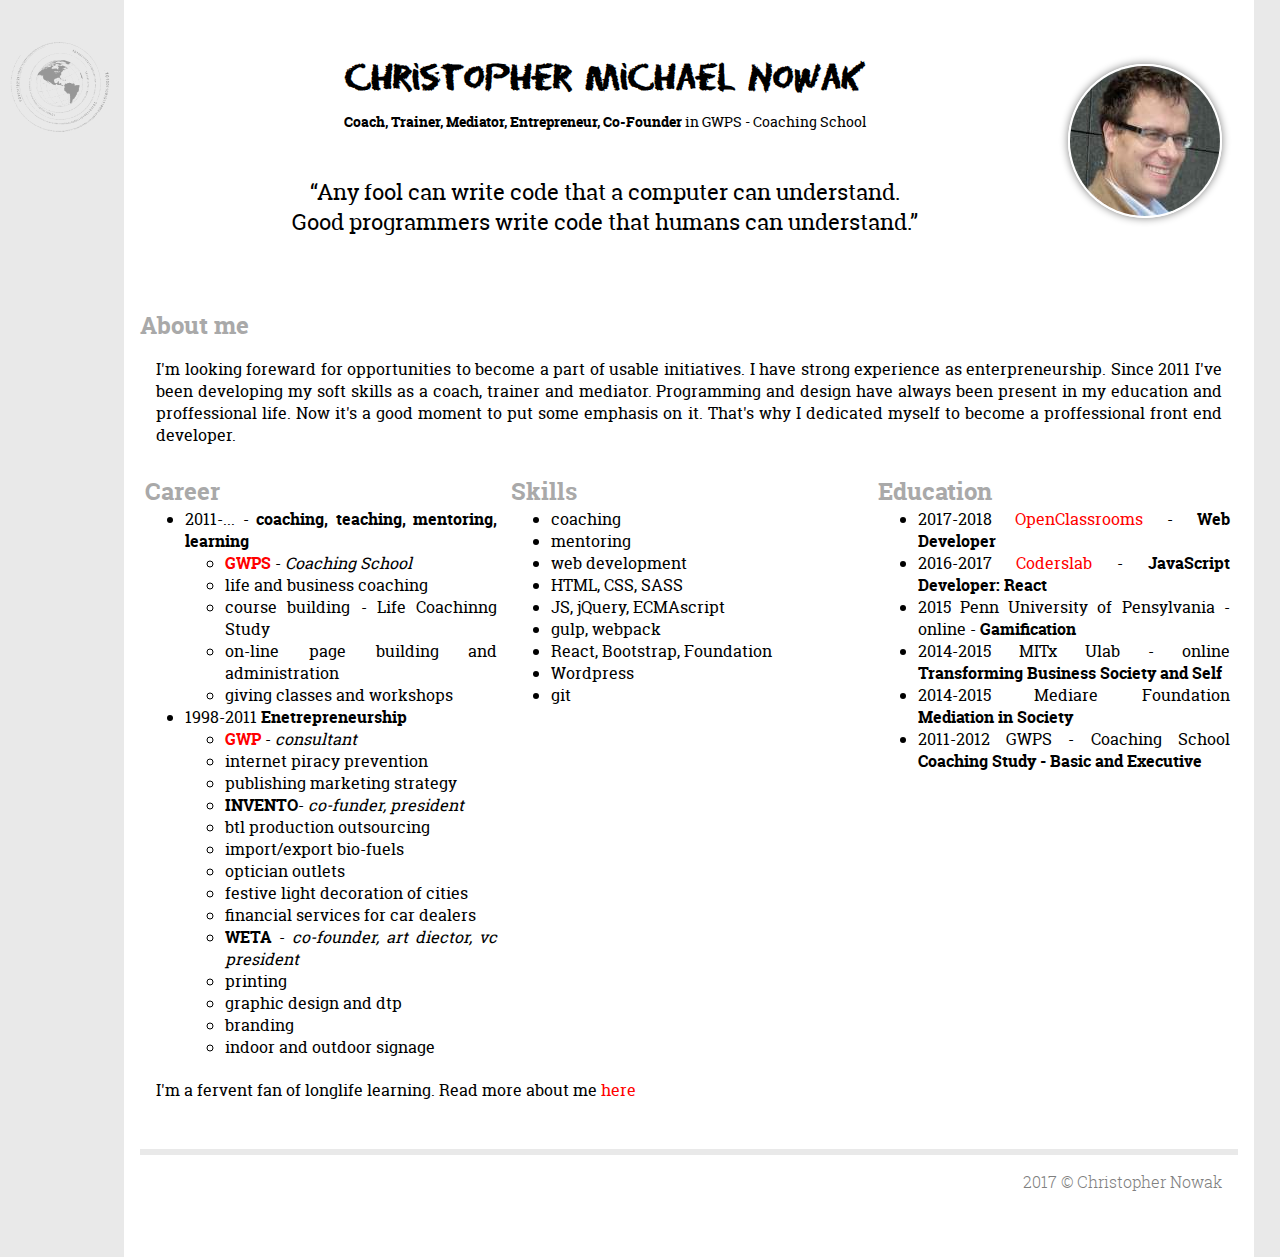
<file: project 2/HTML CSS/part 4/cv.html>
<!DOCTYPE html>
<html>
<head>
  <title>Chritopher Nowak CV - 4</title>
  <meta charset="utf-8">
  <link rel="stylesheet" href="css/style.css">
</head>

<body>
  <div class="main">

    <!--  aside -->
    <aside class="leftSide">
    </aside>
    <section class="rightSide">
      <!-- Title and photo -->
      <header>
        <figure id="cv_photo">
          <a href="krzysztof_nowak.jpg">
            <img src="krzysztof_nowak_small.jpg" alt="Small photo of me" title="Click to enlarge!"/>
          </a>
        </figure>
        <h1>
          Christopher Michael Nowak
        </h1>
        <p class="subtitle"><em>Coach, trainer, mediator, entrepreneur, co-founder</em> in GWPS - Coaching School</p>
        <q class="slogan" cite="https://medium.com/frontend-and-beyond/programmers-quote-cd2814af172e">Any fool can write code that a computer can understand. <br/>Good programmers write code that humans can understand.</q>
        <div class="clear"></div>
      </header>


      <section>
        <!-- Sections of CV -->
        <div id="aboutme">
          <header>
            <h2 class="clear">
              About me
            </h2>
          </header>
          <p>
            I'm looking foreward for opportunities to become a part of usable initiatives.
            I have strong experience as enterpreneurship. Since 2011 I've been developing my
            soft skills as a coach, trainer and mediator. Programming and design
            have always been present in my education and proffessional life. Now it's a good
            moment to put some emphasis on it. That's why I dedicated myself to become a proffessional
            front end developer.
          </p>
        </div>
        <div id="career">
          <header>
            <h2>Career</h2>
          </header>
          <ul>
            <li>
              2011-... - <strong>coaching, teaching, mentoring, learning</strong>
              <ul>
                <li><strong><a href="http://gwps.pl" alt="Go to GWPS page">GWPS</a></strong> - <em>Coaching School</em></li>
                <li>life and business coaching</li>
                <li>course building - Life Coachinng Study</li>
                <li>on-line page building and administration</li>
                <li>giving classes and workshops</li>
              </ul>
            </li>
            <li>
              1998-2011 <strong>Enetrepreneurship</strong>
              <ul>
                <li><strong><a href="http://gwp.pl" alt="GWP bookstore">GWP</a></strong> - <em>consultant</em></li>
                <li>internet piracy prevention</li>
                <li>publishing marketing strategy</li>
                <li><strong>INVENTO</strong>- <em>co-funder, president</em></li>
                <li>btl production outsourcing</li>
                <li>import/export bio-fuels</li>
                <li>optician outlets</li>
                <li>festive light decoration of cities</li>
                <li>financial services for car dealers</li>
                <li><strong>WETA</strong> - <em>co-founder, art diector, vc president</em></li>
                <li>printing</li>
                <li>graphic design and dtp</li>
                <li>branding</li>
                <li>indoor and outdoor signage</li>
              </ul>
            </li>
          </ul>
        </div>
        <div id="skills">
          <header>
            <h2>Skills</h2>
          </header>
          <ul>
            <li>coaching</li>
            <li>mentoring</li>
            <li>web development</li>
            <li>HTML, CSS, SASS</li>
            <li>JS, jQuery, ECMAscript</li>
            <li>gulp, webpack</li>
            <li>React, Bootstrap, Foundation</li>
            <li>Wordpress</li>
            <li>git</li>
          </ul>
        </div>
        <div id="education">
          <header>
            <h2>Education</h2>
          </header>
          <ul>
            <li>2017-2018 <a href="https://openclassrooms.com/paths/web-developer-frontend">OpenClassrooms</a> - <strong>Web Developer</strong></li>
            <li>2016-2017 <a href="http://coderslab.pl/javascript-developer-react">Coderslab</a> - <strong>JavaScript Developer: React</strong></li>
            <li>2015 Penn University of Pensylvania - online - <strong>Gamification</strong></li>
            <li>2014-2015 MITx Ulab - online <strong>Transforming Business Society and Self</strong></li>
            <li>2014-2015 Mediare Foundation <strong>Mediation in Society</strong></li>
            <li>2011-2012 GWPS - Coaching School <strong>Coaching Study - Basic and Executive</strong></li>
          </ul>
        </div>
        <p>
          I'm a fervent fan of longlife learning. Read more about me <a href="https://www.linkedin.com/in/krzysztofmichalnowak/" target="_blank" alt="Linkedin profile">here</a>
        </p>
      </section>
      <footer>
        <p class="copyright">
          2017 &copy; Christopher Nowak
        </p>
      </footer>
    </section>
  </div>
</body>
</html>
</file>
<file: project 5/project5/css/style.css>
@import url('https://fonts.googleapis.com/css?family=Radley|Lato');
@import "range.css";

body{
  font-family: Lato,sans-serif;
  font-size: 18px;
  line-height: 1.6em;
}

/* background */
.container{
  background-image: url('../images/bg.jpg');
  background-position: top center;
  background-size: cover;
  background-repeat: no-repeat;
  background-attachment: scroll;
}

/* Header */
header {
  font-family: Radley, serif;
  padding-top: 40px;
  padding-bottom: 40px;
}

header h1{
  font-size: 3em;
  font-weight: 300;
}

/* Sections */
#introduction, #controls, #result{
  padding: 20px 0;
}

#introduction{
  background-color: rgba(23,25,11,0.5);
}

#controls > div:nth-child(1n+1){
  margin-top: 20px;
}

/* inputs */
label, input, button{
  display: block;
  width: 100%;
}

label{
  text-align: center;
  text-shadow: 0 0 5px black;
}

input.form-control{
  background-color: rgb(220,0,0);
  color: white;
  font-family: monospace;
}

.alert{
  color: red;
  padding-top: 5px;
}

button.btn{
  background-color: #69835e;
  border: 3px solid white;
  padding: 10px 15px;
  font-size: 2rem;
  white-space: normal;
}
button.btn:hover{
  background-color: #4a6040;
  color: white;
}

button#generate-custom.btn{
  background-color: #903d3d;
}
button#generate-custom.btn:hover{
  background-color: #594040;
}

#answer{
  padding: 20px;
  font-family: Radley, serif;
  font-size: 2em;
  font-weight: 500;
  text-align: center;
  line-height: 1.4em;
  color: #fff;
  background-color: rgb(242, 195, 216);
  background-image: url('../images/hearts.jpg');
  background-size: cover;
  border: 1px solid white;
}

#answer.sample{
  color: rgb(245, 98, 160);
}


footer{
  height: 40px;
  text-align: right;
}
</file>
<file: project 2/HTML CSS/part 2/css/style.css>
*{
  margin: 0;
}
@font-face {
    font-family: 'EraserRegular';
    src: url('fonts/eraser_regular/EraserRegular-webfont.eot');
    src: url('fonts/eraser_regular/EraserRegular-webfont.eot?#iefix') format('embedded-opentype'),
         url('fonts/eraser_regular/EraserRegular-webfont.woff') format('woff');
    font-weight: normal;
}
@font-face {
    font-family: 'RobotoSlab';
    src: url('fonts/roboto_slab/RobotoSlab-Bold-webfont.eot');
    src: url('fonts/roboto_slab/RobotoSlab-Bold-webfont.eot?#iefix') format('embedded-opentype'),
         url('fonts/roboto_slab/RobotoSlab-Bold-webfont.woff') format('woff');
    font-weight: bold;
}

@font-face {
    font-family: 'RobotoSlab-light';
    src: url('fonts/roboto_slab/RobotoSlab-Light-webfont.eot');
    src: url('fonts/roboto_slab/RobotoSlab-Light-webfont.eot?#iefix') format('embedded-opentype'),
         url('fonts/roboto_slab/RobotoSlab-Light-webfont.woff') format('woff');
    font-weight: lighter;
}

@font-face {
    font-family: 'RobotoSlab';
    src: url('fonts/roboto_slab/RobotoSlab-Regular-webfont.eot');
    src: url('fonts/roboto_slab/RobotoSlab-Regular-webfont.eot?#iefix') format('embedded-opentype'),
         url('fonts/roboto_slab/RobotoSlab-Regular-webfont.woff') format('woff');
    font-weight: normal;
}

/* Global styles*/
html{
  background-image: url('../bg_gray.jpg');
  background-repeat: no-repeat;
  background-position: top right;
  background-size:60%;
  background-attachment: fixed;
}
body{
  font-family: 'RobotoSlab', Verdana, serif;
  font-style: normal;
  font-weight: normal;
  font-size: 16px;
  line-height: 1.67em;
  text-align:justify;
  margin: 1em auto;
  max-width: 940px;
}

.clear{
  clear: both;
}

h1, h2, p {
  padding: 1em;
}

a {
  text-decoration: none;
  color: red;
}

a:hover{
  color: maroon;
  text-decoration: underline;
}

/* Header*/
.header{
  text-align: center;
  padding: 3em 0;
}

h1, .subtitle, em{
  padding: 0;
}

h1{
  font-family: 'EraserRegular', Helvetica, Arial, sans-serif;
  padding: 0 0 0.5em 0;
}

.subtitle{
  font-size: 0.9em;
}

em{
  text-transform: capitalize;
  font-style: normal;
  font-weight: bold;
}


/* Subheader */
.subheader{
  height: 100%;
  min-height: 157px;
  padding: 15px;
  background: rgba(40,40,40, 0.1);
}

q {
  display: block;
  text-align: left;
  margin-left: 1em;
  padding-left: 1em;
  border-left: 10px solid rgba(40,40,40, 0.2);
  font-family: 'RobotoSlab-light', Verdana, serif;
  font-size: 1.4em;
}

#cv_photo img{
  float: right;
  margin-left: 15px;
  box-shadow: 0px 0px 8px gray;
  border: 2px solid white;
  border-radius: 50%;
}
#cv_photo img:hover{
  box-shadow: 0px 0px 15px red;
  border: 2px solid lightgray;
}

/* description */
.description{
  padding-left: 1em;
}

h2 {
  padding-left: 0;
  color: darkgray;
}

/* footer */

#footer{
  margin: 3em auto;
}

.copyright{
  font-family: 'RobotoSlab-light', Verdana, serif;
  text-align: right;
  color: gray;
  border-top: 6px solid rgba(40,40,40, 0.1);;
}
</file>
<file: project 2/HTML CSS/part 3/css/style.css>
*{
  margin: 0;
  box-sizing: border-box;
}
@font-face {
    font-family: 'EraserRegular';
    src: url('fonts/eraser_regular/EraserRegular-webfont.eot');
    src: url('fonts/eraser_regular/EraserRegular-webfont.eot?#iefix') format('embedded-opentype'),
         url('fonts/eraser_regular/EraserRegular-webfont.woff') format('woff');
    font-weight: normal;
}
@font-face {
    font-family: 'RobotoSlab';
    src: url('fonts/roboto_slab/RobotoSlab-Bold-webfont.eot');
    src: url('fonts/roboto_slab/RobotoSlab-Bold-webfont.eot?#iefix') format('embedded-opentype'),
         url('fonts/roboto_slab/RobotoSlab-Bold-webfont.woff') format('woff');
    font-weight: bold;
}

@font-face {
    font-family: 'RobotoSlab-light';
    src: url('fonts/roboto_slab/RobotoSlab-Light-webfont.eot');
    src: url('fonts/roboto_slab/RobotoSlab-Light-webfont.eot?#iefix') format('embedded-opentype'),
         url('fonts/roboto_slab/RobotoSlab-Light-webfont.woff') format('woff');
    font-weight: lighter;
}

@font-face {
    font-family: 'RobotoSlab';
    src: url('fonts/roboto_slab/RobotoSlab-Regular-webfont.eot');
    src: url('fonts/roboto_slab/RobotoSlab-Regular-webfont.eot?#iefix') format('embedded-opentype'),
         url('fonts/roboto_slab/RobotoSlab-Regular-webfont.woff') format('woff');
    font-weight: normal;
}

/* Global styles*/
body{
  font-family: 'RobotoSlab', Verdana, serif;
  font-style: normal;
  font-weight: normal;
  font-size: 16px;
  text-align:justify;
  background-image: url('../bg_gray.png');
  background-position: left 10px top 40px;
  background-size:100px;
  background-repeat: no-repeat;
  background-attachment: fixed;
}
.clear{ /* Clear float*/
  clear: both;
}
h2, p, q {
  padding: 1em 1em 0 1em;
}
a {
  text-decoration: none;
  color: red;
}
a:hover{
  color: maroon;
  text-decoration: underline;
}

/* Layout */
.main{
  max-width: 100%;
  background: rgba(40,40,40, 0.1);
}
.leftSide, .rightSide{
  display: inline-block;
  vertical-align: top;
}
.leftSide{
  text-align: left;
}
.rightSide{
  width: calc(100vw - 150px);
  background: white;
  padding: 1em;
}

/* Header*/
h1{
  font-family: 'EraserRegular', Helvetica, Arial, sans-serif;
  font-size: 2em;
  padding: 0 0 0.5em 0;
}
.rightSide > header{
  text-align: center;
  padding: 3em 1em;
}
.subtitle{
  font-size: 0.9em;
}
.subtitle, .subtitle em{
  padding: 0;
}
.subtitle em{
  text-transform: capitalize;
  font-style: normal;
  font-weight: bold;
}

.rightSide figure{
  display: block;
  float: right;
  margin-right: 1em;
}

/* Aside */
.leftSide {
  height: 100vh;
  min-width: 120px;
  padding: 15px;
}

q {
  display: block;
  padding: 2em 0 0 0;
  font-size: 1.4em;
}

#cv_photo img{
  float: right;
  margin-left: 15px;
  box-shadow: 0px 0px 8px gray;
  border: 2px solid white;
  border-radius: 50%;
}
#cv_photo img:hover{
  box-shadow: 0px 0px 15px red;
  border: 2px solid lightgray;
}

/* main */
#career, #skills, #education{
  width: 33%;
  display: inline-block;
  padding: 5px;
  vertical-align: top;
}

.description{
  padding-left: 1em;
}

h2 {
  padding-left: 0;
  color: darkgray;
}



/* footer */

footer{
  margin: 3em auto;
}

.copyright{
  font-family: 'RobotoSlab-light', Verdana, serif;
  text-align: right;
  color: gray;
  border-top: 6px solid rgba(40,40,40, 0.1);;
}
</file>
<file: project 2/HTML CSS/part 4/css/style.css>
*{
  margin: 0;
  box-sizing: border-box;
}
@font-face {
    font-family: 'EraserRegular';
    src: url('fonts/eraser_regular/EraserRegular-webfont.eot');
    src: url('fonts/eraser_regular/EraserRegular-webfont.eot?#iefix') format('embedded-opentype'),
         url('fonts/eraser_regular/EraserRegular-webfont.woff') format('woff');
    font-weight: normal;
}
@font-face {
    font-family: 'RobotoSlab';
    src: url('fonts/roboto_slab/RobotoSlab-Bold-webfont.eot');
    src: url('fonts/roboto_slab/RobotoSlab-Bold-webfont.eot?#iefix') format('embedded-opentype'),
         url('fonts/roboto_slab/RobotoSlab-Bold-webfont.woff') format('woff');
    font-weight: bold;
}

@font-face {
    font-family: 'RobotoSlab-light';
    src: url('fonts/roboto_slab/RobotoSlab-Light-webfont.eot');
    src: url('fonts/roboto_slab/RobotoSlab-Light-webfont.eot?#iefix') format('embedded-opentype'),
         url('fonts/roboto_slab/RobotoSlab-Light-webfont.woff') format('woff');
    font-weight: lighter;
}

@font-face {
    font-family: 'RobotoSlab';
    src: url('fonts/roboto_slab/RobotoSlab-Regular-webfont.eot');
    src: url('fonts/roboto_slab/RobotoSlab-Regular-webfont.eot?#iefix') format('embedded-opentype'),
         url('fonts/roboto_slab/RobotoSlab-Regular-webfont.woff') format('woff');
    font-weight: normal;
}

/* Global styles*/
body{
  font-family: 'RobotoSlab', Verdana, serif;
  font-style: normal;
  font-weight: normal;
  font-size: 16px;
  text-align:justify;
  background-image: url('../bg_gray.png');
  background-position: left 10px top 40px;
  background-size:100px;
  background-repeat: no-repeat;
  background-attachment: fixed;
}
.clear{ /* Clear float*/
  clear: both;
}
h2, p, q {
  padding: 1em 1em 0 1em;
}
a {
  text-decoration: none;
  color: red;
}
a:hover{
  color: maroon;
  text-decoration: underline;
}

/* Layout */
.main{
  max-width: 100%;
  background: rgba(40,40,40, 0.1);
}
.leftSide, .rightSide{
  display: inline-block;
  vertical-align: top;
}
.leftSide{
  text-align: left;
}

.rightSide{
  width: calc(100vw - 150px);
  background: white;
  padding: 1em;
}

/* Header*/
h1{
  font-family: 'EraserRegular', Helvetica, Arial, sans-serif;
  font-size: 2em;
  padding: 0 0 0.5em 0;
}
.rightSide > header{
  text-align: center;
  padding: 3em 1em;
}
.subtitle{
  font-size: 0.9em;
}
.subtitle, .subtitle em{
  padding: 0;
}
.subtitle em{
  text-transform: capitalize;
  font-style: normal;
  font-weight: bold;
}

/* Aside */
.leftSide {
  height: 100vh;
  min-width: 120px;
  padding: 15px;
}

q {
  display: block;
  padding: 2em 0 0 0;
  font-size: 1.4em;
}

#cv_photo img{
  float: right;
  margin-left: 15px;
  box-shadow: 0px 0px 8px gray;
  border: 2px solid white;
  border-radius: 50%;
}
#cv_photo img:hover{
  box-shadow: 0px 0px 15px red;
  border: 2px solid lightgray;
}

/* main */
#career, #skills, #education{
  width: 33%;
  display: inline-block;
  padding: 5px;
  vertical-align: top;
}

.description{
  padding-left: 1em;
}

h2 {
  padding-left: 0;
  color: darkgray;
}



/* footer */

footer{
  margin: 3em auto;
}

.copyright{
  font-family: 'RobotoSlab-light', Verdana, serif;
  text-align: right;
  color: gray;
  border-top: 6px solid rgba(40,40,40, 0.1);;
}

@media (max-width: 1040px){
  #career, #skills, #education{
    width: 40%;
  }
}


@media (max-width: 740px){
  .leftSide{
    display: none;
  }
  .rightSide{
    display: block;
    width: auto;
  }
  #cv_photo img{
    float: none;
    margin-bottom: 2em;
  }
  #career, #skills, #education{
    width: auto;
    display: block;
    padding: 5px;
  }
}
</file>
<file: project 6/step 1/css/style.css>
@import "https://necolas.github.io/normalize.css/7.0.0/normalize.css";

.container{
  width: 100%;
}

#board{
  width: auto; 
  margin: 20px auto;
  min-width: 100px;
  max-width: 600px;
  max-height: 600px;
  background-color: black
}

.row{
  display: flex;
  width: 100%;
  min-height: 1px;
}

.field{
  width: 50px;
  height: 50px;
  padding: 3px;
  text-align: center;
  background-color: white;
  border: 2px solid grey;
  position: relative;
}

.empty{

}

.weapon{
  background-color: rgba(255, 0, 237, 0.29);
}

.unavailable{
  background-color: rgba(3, 9, 88, 0.29);
}

.playerOne{
  background-color: red;
}

.playerTwo{
  background-color: green;
}
</file>
<file: project 6/step 2/css/style.css>
@import "./normalize.css";

.container{
  width: 100%;
}

#board, #informations{
    width: auto;
    margin: 10px auto;
    position: relative;
}

#board{
  min-width: 100px;
  max-width: 600px;
  max-height: 600px;
  background-color: black
}

#informations{
  width: 600px;
}

#informations .player, #informations .turn{
  display: inline-block;
  text-align: center;
}

#informations .player{
  width: 45%;
}

#informations .player:first-of-type.active{
  background-color: rgba(244, 7, 7, 0.57);
}

#informations .player:last-of-type.active{
  background-color: rgba(7, 244, 31, 0.57);
}

#informations .turn{
  width: 10%;
}

#informations .power, #informations .weapon{
  display: inline-block;
  padding: 3px 5px;
}

.modal{
  position: absolute;
  width: 80%;
  height: 80%;
  background: rgba(255, 255, 255, 0.8);
  left: 10%;
  top: 10%;
  /*display: flex;*/
  /*align-content: space-between;*/
  /*justify-content: center;*/
  text-align: center;
}

.modal button{
  height: 30px;
}

.modal div, .modal h1{
  padding: 1em 0 0.2em 0;
}

.row{
  display: flex;
  width: 100%;
  min-height: 1px;
}

.field{
  width: 50px;
  height: 50px;
  padding: 3px;
  text-align: center;
  background-color: white;
  border: 2px solid grey;
  position: relative;
}

.background, .object {
  height: 100%;
  width: 100%;
}

.weapon .background{
  background-color: rgba(255, 0, 237, 0.29);
}

.obstacle .background{
  background-color: rgba(30, 9, 18, 0.49);
}

.range .background{
    background-color: rgba(205, 166, 168, 0.34);
}

.path .background{
  background-color: rgba(205, 166, 168, 0.64);
}

.step .background{
  background-color: rgba(205, 166, 168, 0.84);
}

.playerOne .background, .playerTwo .background{
  border-radius: 50%;
  height: calc(100% - 6px);
  width: calc(100% - 6px);
  border: 3px solid lightgrey;
}

.playerOne .background{
  background-color: red;
}
.playerTwo .background{
  background-color: green;
}
</file>
<file: project 6/step 3/css/style.css>
@import "./normalize.css";
@import "./title.css";
@import "./board.css";
@import "./information.css";
@import "./weapon.css";
@import "./player.css";
@import "./copyright.css";
@import "./modal.css";

@import url('https://fonts.googleapis.com/css?family=Amatic+SC:400,700|Oxygen:400,700|Special+Elite');

body {
  background-color: rgba(200,200,200,0.1);
  background-image: url('../img/concrete.jpg');
  background-position: center;
  background-size: cover;
  font-family: Oxygen, Helvetica, sans-serif;
  box-sizing: border-box;
}

.container{
  width: 100%;
  margin: calc(calc(100vh - 600px) / 2) auto 0 auto;
  text-align: center;
}
</file>
